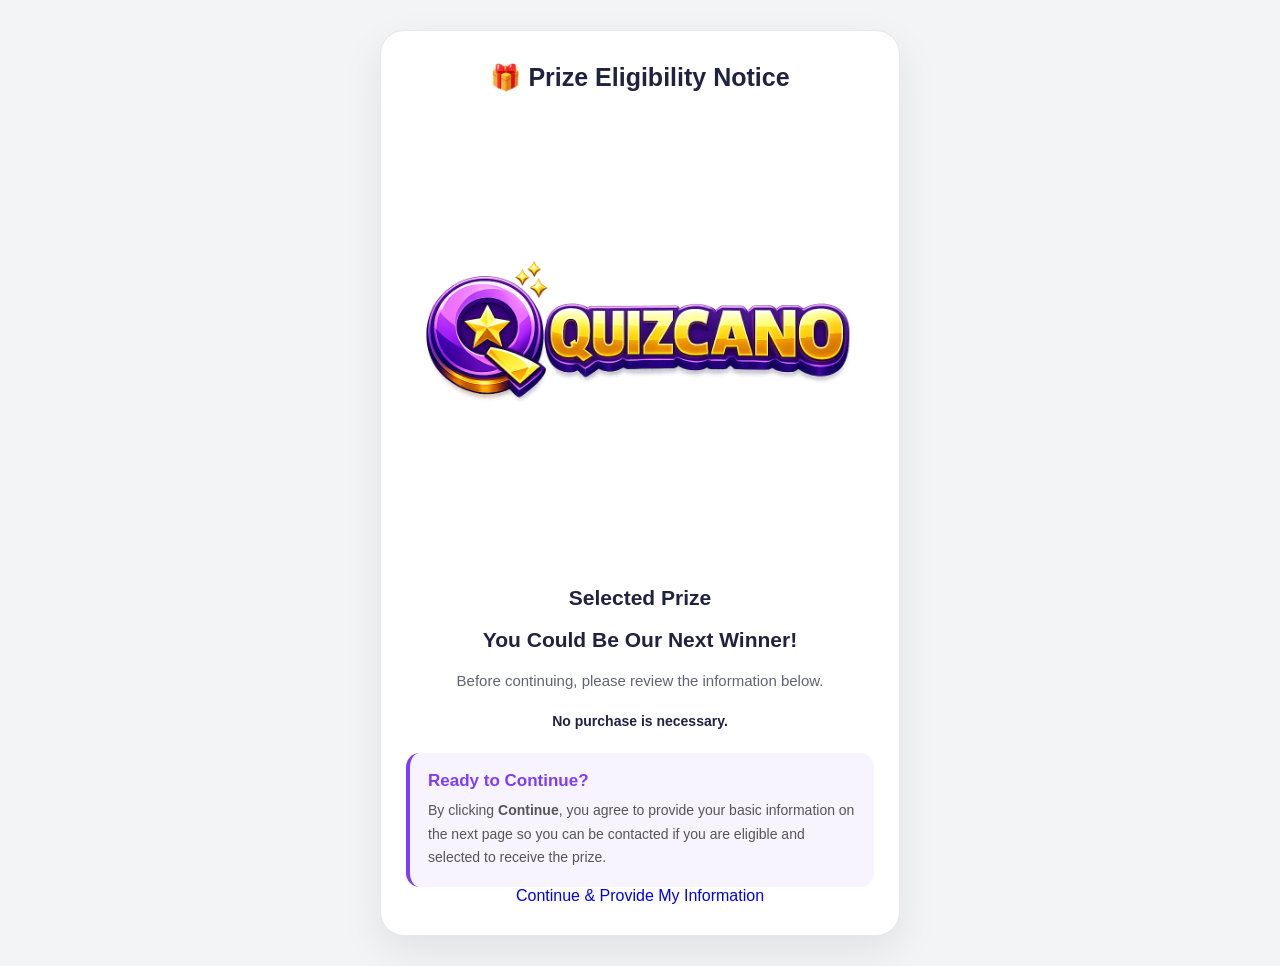
<file: disclaimer.html>
<!DOCTYPE html>
<html lang="en">

<head>

<meta charset="UTF-8">

<meta name="viewport" content="width=device-width, initial-scale=1.0">

<title>Prize Eligibility | QUIZCANO</title>

<link rel="stylesheet" href="css/style.css">

</head>

<body>

<section class="disclaimer-page">

<div class="container">

<div class="disclaimer-card">

<h1>🎁 Prize Eligibility Notice</h1>


<!-- SELECTED GIFT -->

<div class="selected-gift">

<img id="giftImage" src="" alt="Selected Prize">

<h2 id="giftName"></h2>

</div>


<h2>You Could Be Our Next Winner!</h2>


<p>

Before continuing, please review the information below.

</p>


<p class="no-purchase">

<strong>No purchase is necessary.</strong>

</p>


<div class="participant-notice">

<h3>Ready to Continue?</h3>

<p>

By clicking <strong>Continue</strong>, you agree to provide your basic information on the next page so you can be contacted if you are eligible and selected to receive the prize.

</p>

</div>


<a
href="https://rileymarker.com/show.php?l=0&u=1724356&id=72846"
class="continue-btn">

Continue &amp; Provide My Information

</a>


</div>

</div>

</section>


<script>

/* =========================================================
GET SELECTED GIFT FROM URL
========================================================= */

const params = new URLSearchParams(window.location.search);

const giftImage = params.get("gift");

const giftName = params.get("name");


/* =========================================================
DISPLAY SELECTED GIFT
========================================================= */

const imageElement =
document.getElementById("giftImage");

const nameElement =
document.getElementById("giftName");


if(giftImage){

    imageElement.src = giftImage;

}else{

    imageElement.src = "qlogo.png";

}


if(giftName){

    nameElement.textContent = giftName;

}else{

    nameElement.textContent = "Selected Prize";

}


/* =========================================================
UPDATE PAGE TITLE
========================================================= */

if(giftName){

    document.title =
    giftName + " | Prize Eligibility | QUIZCANO";

}

</script>

</body>

</html>
</file>
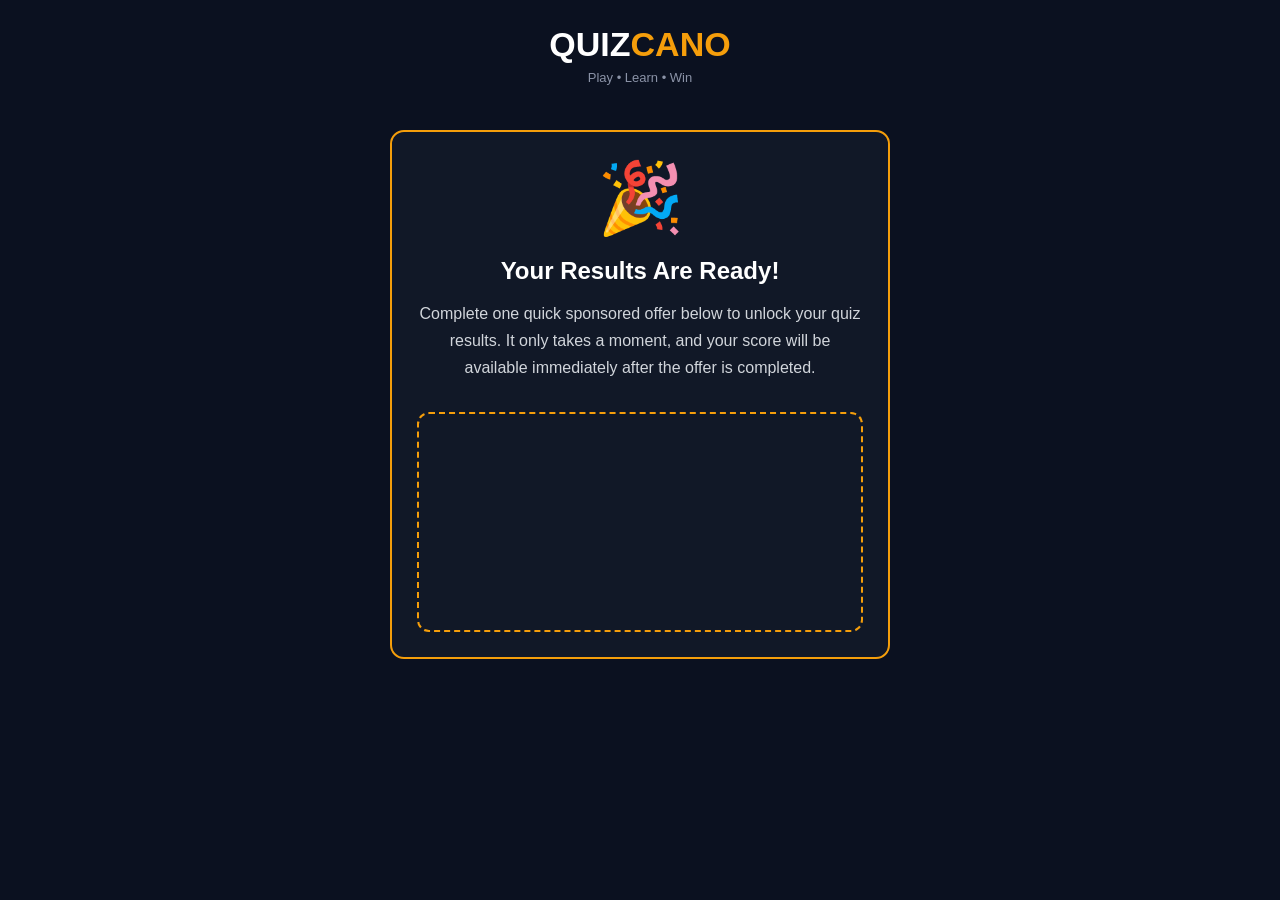
<file: offer.html>
<!DOCTYPE html>
<html lang="en">

<head>

<meta charset="UTF-8">

<meta
name="viewport"
content="width=device-width, initial-scale=1.0">

<title>QUIZCANO - Unlock Results</title>

<style>

/* =========================================================
SECTION 01
OFFER PAGE CSS
========================================================= */

/* ===========================
Reset
=========================== */

*{

    margin:0;

    padding:0;

    box-sizing:border-box;

}

body{

    background:#0B1120;

    font-family:Arial,Helvetica,sans-serif;

    color:#FFFFFF;

}

/* ===========================
Header
=========================== */

.offer-header{

    width:100%;

    padding:25px 20px;

    text-align:center;

}

/* ===========================
Logo
=========================== */

.logo{

    font-size:34px;

    font-weight:900;

}

.logo span:first-child{

    color:#FFFFFF;

}

.logo span:last-child{

    color:#F59E0B;

}

/* ===========================
Tagline
=========================== */

.tagline{

    margin-top:6px;

    color:#8B93A7;

    font-size:13px;

}

/* ===========================
Main Card
=========================== */

.offer-card{

    width:92%;

    max-width:500px;

    margin:20px auto;

    background:#111827;

    border:2px solid #F59E0B;

    border-radius:14px;

    padding:25px;

    text-align:center;

}

/* ===========================
Icon
=========================== */

.offer-icon{

    font-size:70px;

    margin-bottom:18px;

}

/* ===========================
Title
=========================== */

.offer-title{

    font-size:24px;

    font-weight:800;

    margin-bottom:15px;

}

/* ===========================
Description
=========================== */

.offer-text{

    color:#D1D5DB;

    line-height:1.7;

    font-size:16px;

}

/* ===========================
CPA Container
=========================== */

.cpa-container{

    margin-top:30px;

    min-height:220px;

    border:2px dashed #F59E0B;

    border-radius:12px;

    display:flex;

    justify-content:center;

    align-items:center;

    color:#8B93A7;

    font-size:16px;

}

/* =========================================================
END OF SECTION 01
========================================================= */

</style>

</head>

<body>

<!-- =========================================================
SECTION 01
OFFER PAGE HTML
========================================================= -->

<header
class="offer-header">

<h1
class="logo">

<span>QUIZ</span><span>CANO</span>

</h1>

<p
class="tagline">

Play • Learn • Win

</p>

</header>

<div
class="offer-card">

<div
class="offer-icon">

🎉

</div>

<h2
class="offer-title">

Your Results Are Ready!

</h2>

<p
class="offer-text">

Complete one quick sponsored offer below to unlock your quiz results.

It only takes a moment, and your score will be available immediately after the offer is completed.

</p>

<!-- =========================================================
SECTION 02
CPA GRIP CONTENT LOCKER
========================================================= -->

<div
class="cpa-container">

<div
id="cpagrip-locker">

<script
type="text/javascript"
src="https://gripverify.com/script_include.php?id=1904247">
</script>

</div>
</div>

<!-- =========================================================
END OF SECTION 02
========================================================= -->
</div>

</body>

</html>
</file>
<file: css/style.css>
/* =========================================================
   QUIZCANO
   COMPLETE WEBSITE CSS
   ========================================================= */


/* =========================================================
   SECTION 01
   GLOBAL CSS
   ========================================================= */

*{
    margin:0;
    padding:0;
    box-sizing:border-box;
}

html{
    scroll-behavior:smooth;
}

body{
    font-family:'Poppins',sans-serif;
    background:#f5f6fb;
    color:#222;
}

a{
    text-decoration:none;
}

ul{
    list-style:none;
}

img{
    max-width:100%;
    display:block;
}

button,
input,
select{
    font-family:inherit;
}

button,
a,
.gift-card,
.step-card,
.footer-social a,
.play-btn,
.view-btn,
.continue-btn,
.login-btn,
.search-btn,
.theme-btn,
img{
    transition:.3s ease;
}

.container{
    width:92%;
    max-width:1400px;
    margin:auto;
}


/* =========================================================
   SECTION 02
   QUIZCANO NEW HEADER
   ========================================================= */

.top-header{

    width:100%;
    height:82px;

    background:#0B1120;

    display:flex;
    align-items:center;
    justify-content:space-between;

    padding:10px 14px;

    position:sticky;
    top:0;

    z-index:5000;

    box-shadow:0 2px 12px rgba(0,0,0,.25);

}


/* =========================================================
   MENU BUTTON
   ========================================================= */

.top-header .menu-btn{

    width:48px;
    height:48px;

    border:3px solid #F59E0B;

    border-radius:50%;

    background:#1A2138;

    color:#FFFFFF;

    font-size:22px;

    display:flex;
    align-items:center;
    justify-content:center;

    cursor:pointer;

    flex-shrink:0;

    padding:0;

}

.top-header .menu-btn:hover{

    background:#F59E0B;

    color:#111827;

    transform:scale(1.05);

}


/* =========================================================
   CENTER LOGO
   ========================================================= */

.top-header .logo-area{

    flex:1;

    display:flex;

    flex-direction:column;

    align-items:center;

    justify-content:center;

    text-align:center;

}


.top-header .logo{

    margin:0;
    padding:0;

    display:block;

    font-family:Arial,Helvetica,sans-serif;

    font-size:34px;

    line-height:1;

    font-weight:900;

    letter-spacing:1px;

    cursor:pointer;

    user-select:none;

}


.top-header .logo-white{

    color:#FFFFFF;

}


.top-header .logo-orange{

    color:#F59E0B;

}


.top-header .logo-tagline{

    margin:4px 0 0;
    padding:0;

    font-family:Arial,Helvetica,sans-serif;

    font-size:11px;

    line-height:1;

    font-weight:400;

    color:#8B93A7;

    letter-spacing:.3px;

}


/* =========================================================
   RIGHT PROFILE
   ========================================================= */

.top-header .header-right{

    width:48px;

    display:flex;
    align-items:center;
    justify-content:flex-end;

    flex-shrink:0;

}


.top-header .profile-image{

    width:48px;
    height:48px;

    border-radius:50%;

    background:#1A2138;

    border:3px solid #F59E0B;

    display:flex;
    align-items:center;
    justify-content:center;

    font-size:21px;

    cursor:pointer;

}


/* =========================================================
   HEADER MOBILE
   ========================================================= */

@media(max-width:600px){

    .top-header{

        height:76px;

        padding:8px 12px;

    }

    .top-header .menu-btn{

        width:46px;
        height:46px;

        font-size:20px;

    }

    .top-header .profile-image{

        width:46px;
        height:46px;

        font-size:20px;

    }

    .top-header .logo{

        font-size:29px;

    }

    .top-header .logo-tagline{

        font-size:10px;

        margin-top:4px;

    }

}


/* =========================================================
   VERY SMALL PHONES
   ========================================================= */

@media(max-width:380px){

    .top-header{

        height:72px;

        padding:7px 10px;

    }

    .top-header .menu-btn,
    .top-header .profile-image{

        width:43px;
        height:43px;

    }

    .top-header .logo{

        font-size:26px;

    }

    .top-header .logo-tagline{

        font-size:9px;

    }

}


/* =========================================================
   SECTION 03
   HERO
   COMPACT VERSION
   ========================================================= */

.hero{

    padding-top:45px;
    padding-bottom:50px;

    background:
    radial-gradient(
        circle at top right,
        #5f1dff 0%,
        transparent 40%
    ),

    radial-gradient(
        circle at bottom left,
        #35106e 0%,
        transparent 40%
    ),

    linear-gradient(
        135deg,
        #120a2f,
        #1d103d,
        #24104d
    );

    overflow:hidden;

}


.hero-grid{

    display:grid;

    grid-template-columns:1fr 1fr;

    align-items:center;

    gap:40px;

}


.hero-content{

    margin:0;
    padding:0;

}


.hero-content h1{

    color:#ffffff;

    font-size:74px;

    line-height:1.05;

    font-weight:800;

    margin:0 0 16px 0;

}


.hero-content h1 span{

    display:block;

    color:#ffbf00;

}


.hero-content p{

    color:#dddddd;

    font-size:20px;

    line-height:1.65;

    max-width:560px;

    margin:0 0 28px 0;

}


/* =========================================================
   STATISTICS
   ========================================================= */

.stats{

    display:flex;

    gap:35px;

    flex-wrap:wrap;

}


.stat{

    display:flex;

    align-items:center;

    gap:14px;

}


.stat i{

    width:62px;
    height:62px;

    border-radius:16px;

    display:flex;

    align-items:center;
    justify-content:center;

    font-size:26px;

    color:#ffbf00;

    background:rgba(255,255,255,.08);

}


.stat h2{

    color:#fff;

    font-size:32px;

    font-weight:700;

}


.stat span{

    color:#d5d5d5;

    font-size:14px;

}


/* =========================================================
   HERO IMAGE
   ========================================================= */

.hero-image{

    display:flex;

    justify-content:center;

}


.hero-image img{

    width:100%;

    max-width:700px;

    animation:heroFloat 5s ease-in-out infinite;

}


@keyframes heroFloat{

    0%{
        transform:translateY(0);
    }

    50%{
        transform:translateY(-20px);
    }

    100%{
        transform:translateY(0);
    }

}


/* =========================================================
   SECTION 04
   GIFT SECTION
   ========================================================= */

.gift-section{

    padding:90px 0;

    background:#f5f7fb;

}


/* =========================================================
   SECTION HEADER
   ========================================================= */

.section-header{

    display:flex;

    justify-content:space-between;

    align-items:center;

    gap:20px;

    margin-bottom:50px;

    flex-wrap:wrap;

}


.section-header h2{

    font-size:42px;

    font-weight:800;

    color:#1f2340;

    margin-bottom:8px;

}


.section-header p{

    font-size:17px;

    color:#6f7385;

}


/* =========================================================
   CATEGORY FILTER
   ========================================================= */

.category-filter{

    padding:14px 22px;

    border:1px solid #d9dce7;

    border-radius:12px;

    background:#fff;

    font-size:15px;

    font-weight:600;

    cursor:pointer;

    outline:none;

}


.category-filter:hover{

    border-color:#7d3cff;

}


/* =========================================================
   GIFT GRID
   ========================================================= */

.gift-grid{

    display:grid;

    grid-template-columns:
    repeat(auto-fit,minmax(260px,1fr));

    gap:30px;

}


/* =========================================================
   GIFT CARD
   ========================================================= */

.gift-card{

    background:#ffffff;

    border-radius:22px;

    padding:28px;

    text-align:center;

    box-shadow:
    0 12px 30px rgba(0,0,0,.06);

    border:1px solid #eceef5;

    overflow:hidden;

}


.gift-card:hover{

    transform:
    translateY(-10px)
    scale(1.02);

    box-shadow:
    0 25px 45px
    rgba(125,60,255,.20);

}


/* =========================================================
   GIFT IMAGE
   ========================================================= */

.gift-card img{

    width:100%;

    height:220px;

    object-fit:contain;

    margin-bottom:20px;

}


.gift-card:hover img{

    transform:scale(1.08);

}


/* =========================================================
   GIFT TITLE
   ========================================================= */

.gift-card h3{

    font-size:22px;

    font-weight:700;

    color:#222;

    margin-bottom:20px;

}


/* =========================================================
   PLAY BUTTON
   ========================================================= */

.play-btn{

    display:inline-block;

    padding:14px 28px;

    background:
    linear-gradient(
        90deg,
        #7d3cff,
        #a14cff
    );

    color:#fff;

    font-weight:600;

    border-radius:12px;

}


.play-btn:hover{

    transform:translateY(-3px);

    box-shadow:
    0 12px 25px
    rgba(125,60,255,.35);

}


/* =========================================================
   VIEW MORE
   ========================================================= */

.view-more{

    text-align:center;

    margin-top:60px;

}


.view-btn{

    display:inline-block;

    padding:16px 40px;

    background:#1f2340;

    color:#fff;

    font-size:16px;

    font-weight:700;

    border-radius:14px;

}


.view-btn:hover{

    background:#7d3cff;

    transform:translateY(-3px);

}


/* =========================================================
   GIFT RESPONSIVE
   ========================================================= */

@media(max-width:768px){

    .section-header{

        flex-direction:column;

        align-items:flex-start;

    }

    .section-header h2{

        font-size:30px;

    }

    .category-filter{

        width:100%;

    }

    .gift-card{

        padding:22px;

    }

    .gift-card img{

        height:180px;

    }

}


@media(max-width:480px){

    .gift-grid{

        grid-template-columns:1fr;

    }

    .section-header h2{

        font-size:26px;

    }

    .play-btn,
    .view-btn{

        width:100%;

        text-align:center;

    }

}


/* =========================================================
   SECTION 05
   HOW IT WORKS
   ========================================================= */

.how-it-works{

    padding:100px 0;

    background:#ffffff;

}


.title-center{

    text-align:center;

    margin-bottom:70px;

}


.title-center h2{

    font-size:44px;

    font-weight:800;

    color:#1f2340;

    margin-bottom:15px;

}


.title-center p{

    max-width:700px;

    margin:auto;

    font-size:18px;

    line-height:1.8;

    color:#666;

}


.steps-grid{

    display:grid;

    grid-template-columns:
    repeat(auto-fit,minmax(260px,1fr));

    gap:30px;

}


.step-card{

    background:#f8f9fd;

    padding:40px 30px;

    border-radius:24px;

    text-align:center;

    border:1px solid #eceef5;

}


.step-card:hover{

    transform:translateY(-10px);

    box-shadow:
    0 20px 40px
    rgba(125,60,255,.15);

}


.step-icon{

    width:90px;
    height:90px;

    margin:auto;

    margin-bottom:25px;

    border-radius:50%;

    display:flex;

    align-items:center;
    justify-content:center;

    background:
    linear-gradient(
        135deg,
        #7d3cff,
        #a14cff
    );

    color:#fff;

    font-size:34px;

}


.step-card:hover .step-icon{

    transform:
    rotate(12deg)
    scale(1.15);

}


.step-card h3{

    font-size:24px;

    font-weight:700;

    margin-bottom:15px;

    color:#1f2340;

}


.step-card p{

    font-size:16px;

    line-height:1.8;

    color:#666;

}


@media(max-width:768px){

    .title-center h2{

        font-size:34px;

    }

    .title-center p{

        font-size:16px;

    }

    .step-card{

        padding:30px 20px;

    }

    .step-icon{

        width:75px;
        height:75px;

        font-size:28px;

    }

}


/* =========================================================
   SECTION 06
   FOOTER
   ========================================================= */

.footer{

    background:#120a2f;

    color:#fff;

    padding:80px 0 30px;

}


.footer-grid{

    display:grid;

    grid-template-columns:
    2fr 1fr 1fr 1.5fr;

    gap:50px;

    margin-bottom:50px;

}


.footer-logo{

    display:flex;

    align-items:center;

    gap:15px;

    margin-bottom:20px;

}


.footer-logo img{

    width:55px;

}


.footer-logo h2{

    font-size:30px;

    font-weight:800;

}


.footer-about{

    line-height:1.8;

    color:#d4d4d4;

    margin-bottom:25px;

}


.footer-social{

    display:flex;

    gap:15px;

}


.footer-social a{

    width:45px;
    height:45px;

    display:flex;

    align-items:center;
    justify-content:center;

    background:rgba(255,255,255,.08);

    border-radius:50%;

    color:#fff;

}


.footer-social a:hover{

    background:#7d3cff;

    transform:
    translateY(-6px)
    rotate(360deg);

}


.footer-column h3{

    margin-bottom:20px;

    font-size:22px;

}


.footer-column ul{

    padding:0;

}


.footer-column li{

    margin-bottom:14px;

}


.footer-column a{

    color:#d8d8d8;

}


.footer-column a:hover{

    color:#ffbf00;

    padding-left:5px;

}


.newsletter-form{

    margin-top:20px;

    display:flex;

    flex-direction:column;

    gap:15px;

}


.newsletter-form input{

    height:50px;

    padding:0 18px;

    border:none;

    border-radius:12px;

    outline:none;

}


.newsletter-form button{

    height:50px;

    border:none;

    border-radius:12px;

    background:
    linear-gradient(
        90deg,
        #7d3cff,
        #a14cff
    );

    color:#fff;

    font-weight:700;

    cursor:pointer;

}


.newsletter-form button:hover{

    transform:translateY(-3px);

}


.footer-bottom{

    border-top:
    1px solid rgba(255,255,255,.08);

    padding-top:25px;

    display:flex;

    justify-content:space-between;

    align-items:center;

    flex-wrap:wrap;

    gap:20px;

}


.footer-links{

    display:flex;

    gap:25px;

}


.footer-links a{

    color:#d8d8d8;

}


.footer-links a:hover{

    color:#ffbf00;

}


@media(max-width:992px){

    .footer-grid{

        grid-template-columns:1fr 1fr;

    }

}


@media(max-width:768px){

    .footer-grid{

        grid-template-columns:1fr;

    }

    .footer-bottom{

        flex-direction:column;

        text-align:center;

    }

    .footer-links{

        justify-content:center;

        flex-wrap:wrap;

    }

}


/* =========================================================
   SECTION 07
   DARK / LIGHT MODE
   ========================================================= */

.theme-btn{

    width:48px;

    height:48px;

    border:none;

    border-radius:12px;

    cursor:pointer;

    background:#21183d;

    color:#ffffff;

    font-size:18px;

}


.theme-btn:hover{

    background:#7d3cff;

}


/* =========================================================
   LIGHT MODE
   ========================================================= */

body.light-mode{

    background:#ffffff;

    color:#222;

}


body.light-mode .hero{

    background:
    linear-gradient(
        135deg,
        #edf2ff,
        #ffffff
    );

}


body.light-mode .hero-content h1{

    color:#1d2340;

}


body.light-mode .hero-content p{

    color:#555;

}


body.light-mode .stat h2{

    color:#1d2340;

}


body.light-mode .stat span{

    color:#555;

}


body.light-mode .footer{

    background:#f7f7f7;

    color:#222;

}


body.light-mode .footer a{

    color:#444;

}


body.light-mode .footer-about{

    color:#666;

}


body.light-mode .footer-bottom{

    border-top:
    1px solid #dddddd;

}


/* =========================================================
   SECTION 08
   ANIMATIONS
   ========================================================= */

.fade-up{

    opacity:0;

    transform:translateY(50px);

    transition:
    opacity .8s ease,
    transform .8s ease;

}


.fade-up.show{

    opacity:1;

    transform:translateY(0);

}


.slide-left{

    opacity:0;

    transform:translateX(-60px);

    transition:
    opacity .8s ease,
    transform .8s ease;

}


.slide-left.show{

    opacity:1;

    transform:translateX(0);

}


.slide-right{

    opacity:0;

    transform:translateX(60px);

    transition:
    opacity .8s ease,
    transform .8s ease;

}


.slide-right.show{

    opacity:1;

    transform:translateX(0);

}


.float{

    animation:
    floating 4s ease-in-out infinite;

}


@keyframes floating{

    0%{
        transform:translateY(0);
    }

    50%{
        transform:translateY(-15px);
    }

    100%{
        transform:translateY(0);
    }

}


.pulse{

    animation:
    pulse 2s infinite;

}


@keyframes pulse{

    0%{
        transform:scale(1);
    }

    50%{
        transform:scale(1.05);
    }

    100%{
        transform:scale(1);
    }

}


/* =========================================================
   SECTION 09
   PARTICIPANT NOTICE
   ========================================================= */

.participant-notice{

    margin-top:35px;

    padding:22px;

    background:#f7f4ff;

    border-left:5px solid #7d3cff;

    border-radius:12px;

    text-align:left;

}


.participant-notice h3{

    margin-bottom:12px;

    color:#7d3cff;

    font-size:22px;

}


.participant-notice p{

    margin:0;

    font-size:16px;

    line-height:1.8;

    color:#555;

}


/* =========================================================
   SECTION 10
   PRIZE DISCLAIMER PAGE
   ========================================================= */

.disclaimer-page{

    min-height:100vh;

    display:flex;

    align-items:center;

    justify-content:center;

    padding:30px 15px;

    background:#f3f4f6;

}


.disclaimer-page .container{

    width:100%;

    max-width:520px;

    margin:auto;

}


.disclaimer-card{

    width:100%;

    background:#ffffff;

    border-radius:24px;

    padding:30px 25px;

    text-align:center;

    border:1px solid #e5e7eb;

    box-shadow:
    0 15px 40px rgba(0,0,0,.08);

}


.disclaimer-card h1{

    font-size:25px;

    font-weight:800;

    color:#1f2340;

    margin-bottom:22px;

    line-height:1.3;

}


.brand-box{

    width:100%;

    height:180px;

    display:flex;

    align-items:center;

    justify-content:center;

    background:#f8f9fc;

    border-radius:18px;

    margin-bottom:22px;

    overflow:hidden;

    border:1px solid #eef0f5;

}


.brand-box img{

    width:100%;

    height:100%;

    object-fit:contain;

    padding:15px;

}


.disclaimer-card h2{

    font-size:21px;

    font-weight:800;

    color:#1f2340;

    margin-bottom:14px;

    line-height:1.35;

}


.disclaimer-card > p{

    font-size:15px;

    line-height:1.7;

    color:#5f6472;

    margin-bottom:16px;

}


.no-purchase{

    color:#1f2340 !important;

    font-size:14px !important;

    margin-bottom:20px !important;

}


/* =========================================================
   DISCLAIMER PARTICIPANT NOTICE
   ========================================================= */

.disclaimer-card .participant-notice{

    margin-top:20px;

    padding:18px;

    background:#f7f4ff;

    border-left:4px solid #7d3cff;

    border-radius:14px;

    text-align:left;

}


.disclaimer-card .participant-notice h3{

    margin-bottom:8px;

    color:#7d3cff;

    font-size:17px;

    font-weight:800;

}


.disclaimer-card .participant-notice p{

    margin:0;

    font-size:14px;

    line-height:1.65;

    color:#555;

}


/* =========================================================
   SECTION 11
   COMPACT HERO OVERRIDE
   ========================================================= */

/*
   This section is intentionally placed at the END
   so it overrides any older hero spacing.
*/

.hero{
    padding-top:45px !important;
    padding-bottom:50px !important;
}

.hero-content{
    margin-top:0 !important;
    margin-bottom:0 !important;
    padding-top:0 !important;
    padding-bottom:0 !important;
}

.hero-content h1{
    margin-top:0 !important;
    margin-bottom:16px !important;
}

.hero-content p{
    margin-top:0 !important;
    margin-bottom:28px !important;
}


/* =========================================================
   TABLET
   ========================================================= */

@media(max-width:768px){

    .hero{
        padding-top:30px !important;
        padding-bottom:35px !important;
    }

    .hero-grid{
        display:block;
        width:100%;
    }

    .hero-content{
        width:100%;
        text-align:center;
    }

    .hero-content h1{
        font-size:42px;
        line-height:1.05;
        margin-top:0 !important;
        margin-bottom:14px !important;
    }

    .hero-content p{
        font-size:17px;
        line-height:1.5;
        margin:0 auto 24px auto !important;
        max-width:100%;
    }

    .stats{
        justify-content:center;
        gap:20px;
    }

}


/* =========================================================
   MOBILE
   ========================================================= */

@media(max-width:480px){

    .hero{
        padding-top:24px !important;
        padding-bottom:28px !important;
    }

    .hero-content h1{
        font-size:34px;
        line-height:1.08;
        margin-bottom:12px !important;
    }

    .hero-content p{
        font-size:15px;
        line-height:1.5;
        margin-bottom:20px !important;
        padding:0 5px;
    }

    .stats{
        gap:15px;
    }

}


/* =========================================================
   VERY SMALL PHONES
   ========================================================= */

@media(max-width:380px){

    .hero{
        padding-top:20px !important;
        padding-bottom:25px !important;
    }

    .hero-content h1{
        font-size:30px;
        line-height:1.08;
    }

    .hero-content p{
        font-size:14px;
        line-height:1.45;
        padding:0;
    }

}
</file>
